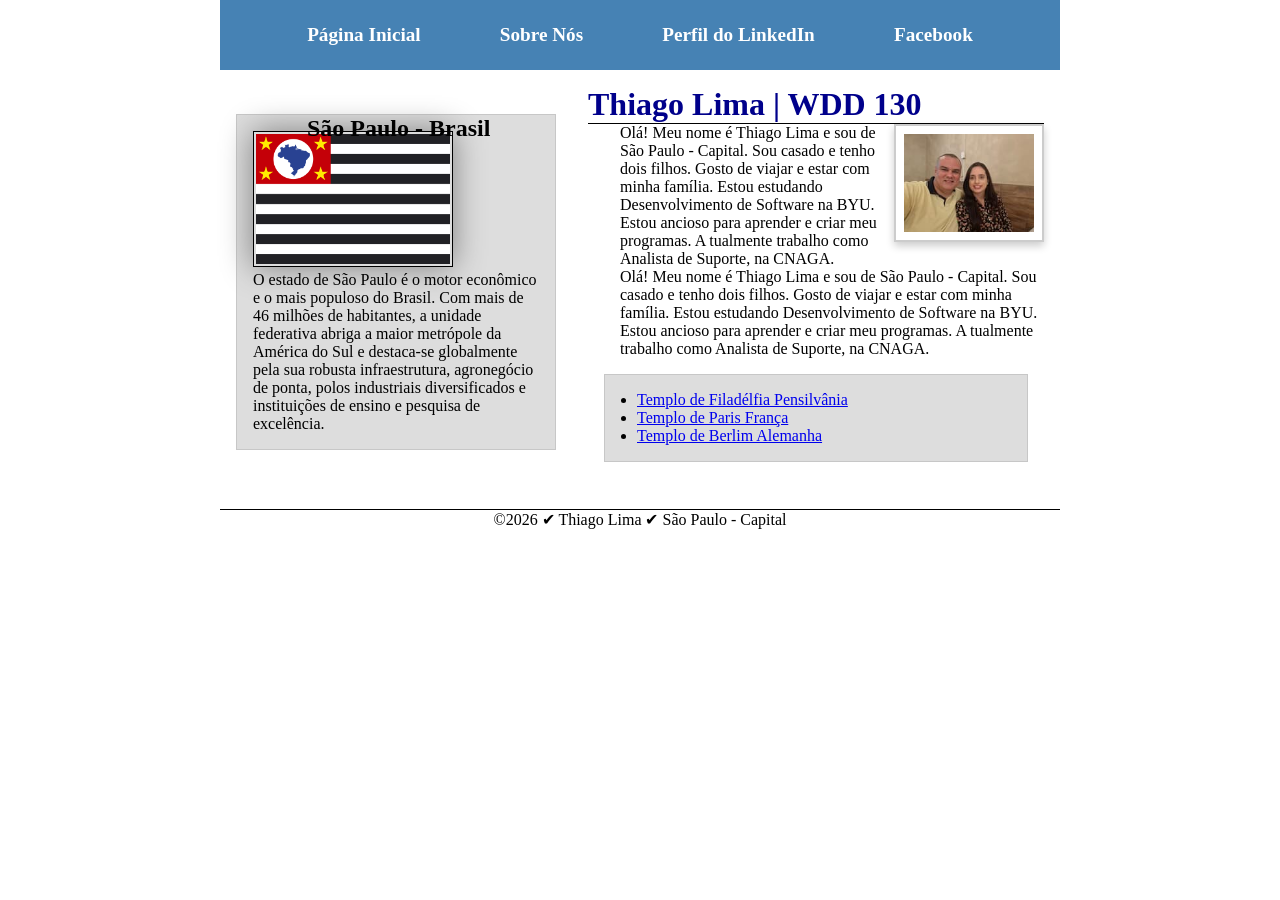
<file: index.html>
<!-- Este é um comentário em HTML -->
<!DOCTYPE html>
<html lang="pt-br">

<head>
    <meta charset="UTF-8">
    <meta name="viewport" content="width=device-width, initial-scale=1.0">
    <meta name="description" content="Conheça os projetos de Thiago Lima em Desenvolvimento de Software, incluindo aplicações web, Python e design responsivo.">
    <meta name="author" content="Thiago de Oliveira Lima">
    <title>Thiago de Oliveira Lima | S03 Atividades de Aprendizagem: Variáveis do CSS</title>
    <link rel="stylesheet" href="estilos/estilos.css">
</head>
<body>    
        <header>
           <nav>
            <a href="index.html">Página Inicial</a>
            <a href="sobre.html">Sobre Nós</a>
            <a href="https://www.linkedin.com/in/thiagooliveiralima/">Perfil do LinkedIn</a>
            <a href="https://facebook.com">Facebook</a>
           </nav>
        </header>
    <div class="grid">
        <main>
            <h1>Thiago Lima | WDD 130 </h1>                        
            <img src="imagens/perfil.jpg" alt="Olá, meu nome é Thiago Lima." width="200">             
            
            <!-- <img src="imagens/perfil.jpg" alt="Olá, meu nome é Thiago Lima." width="200"> -->
            <p class="indentacao">Olá! Meu nome é Thiago Lima e sou de São Paulo - Capital. 
            Sou casado e tenho dois filhos. 
            Gosto de viajar e estar com minha família. 
            Estou estudando Desenvolvimento de Software na BYU.
            Estou ancioso para aprender e criar meu programas. A
            tualmente trabalho como Analista de Suporte, na CNAGA.</p>
            <p class="indentacao">Olá! Meu nome é Thiago Lima e sou de São Paulo - Capital. 
            Sou casado e tenho dois filhos. 
            Gosto de viajar e estar com minha família. 
            Estou estudando Desenvolvimento de Software na BYU.
            Estou ancioso para aprender e criar meu programas. A
            tualmente trabalho como Analista de Suporte, na CNAGA.</p>

            <ul class="caixa indentacao">
                <li><a href="https://www.churchofjesuschrist.org/temples/details/philadelphia-pennsylvania-temple" target="_blank">Templo de Filadélfia Pensilvânia</a></li>
                <li><a href="https://www.churchofjesuschrist.org/temples/details/paris-france-temple" target="_blank">Templo de Paris França</a></li>
                <li><a href="https://www.churchofjesuschrist.org/temples/details/lima-peru-los-olivos-temple" target="_blank">Templo de Berlim Alemanha</a></li>
            </ul>         
         </main>
        <aside class="caixa">
            <h2>São Paulo - Brasil</h2>
            <img src="imagens/bandeira-sp.jpg" alt="Estado de São Paulo" width="200">
            <p>O estado de São Paulo é o motor econômico e o mais populoso do Brasil. Com mais de 46 milhões de habitantes, a unidade federativa abriga a maior metrópole da América do Sul e destaca-se globalmente pela sua robusta infraestrutura, agronegócio de ponta, polos industriais diversificados e instituições de ensino e pesquisa de excelência.</p>
        </aside>
    </div>
    <footer>
        <p>©2026 ✔ Thiago Lima ✔ São Paulo - Capital</p>
    </footer>
</body>
</html>
</file>
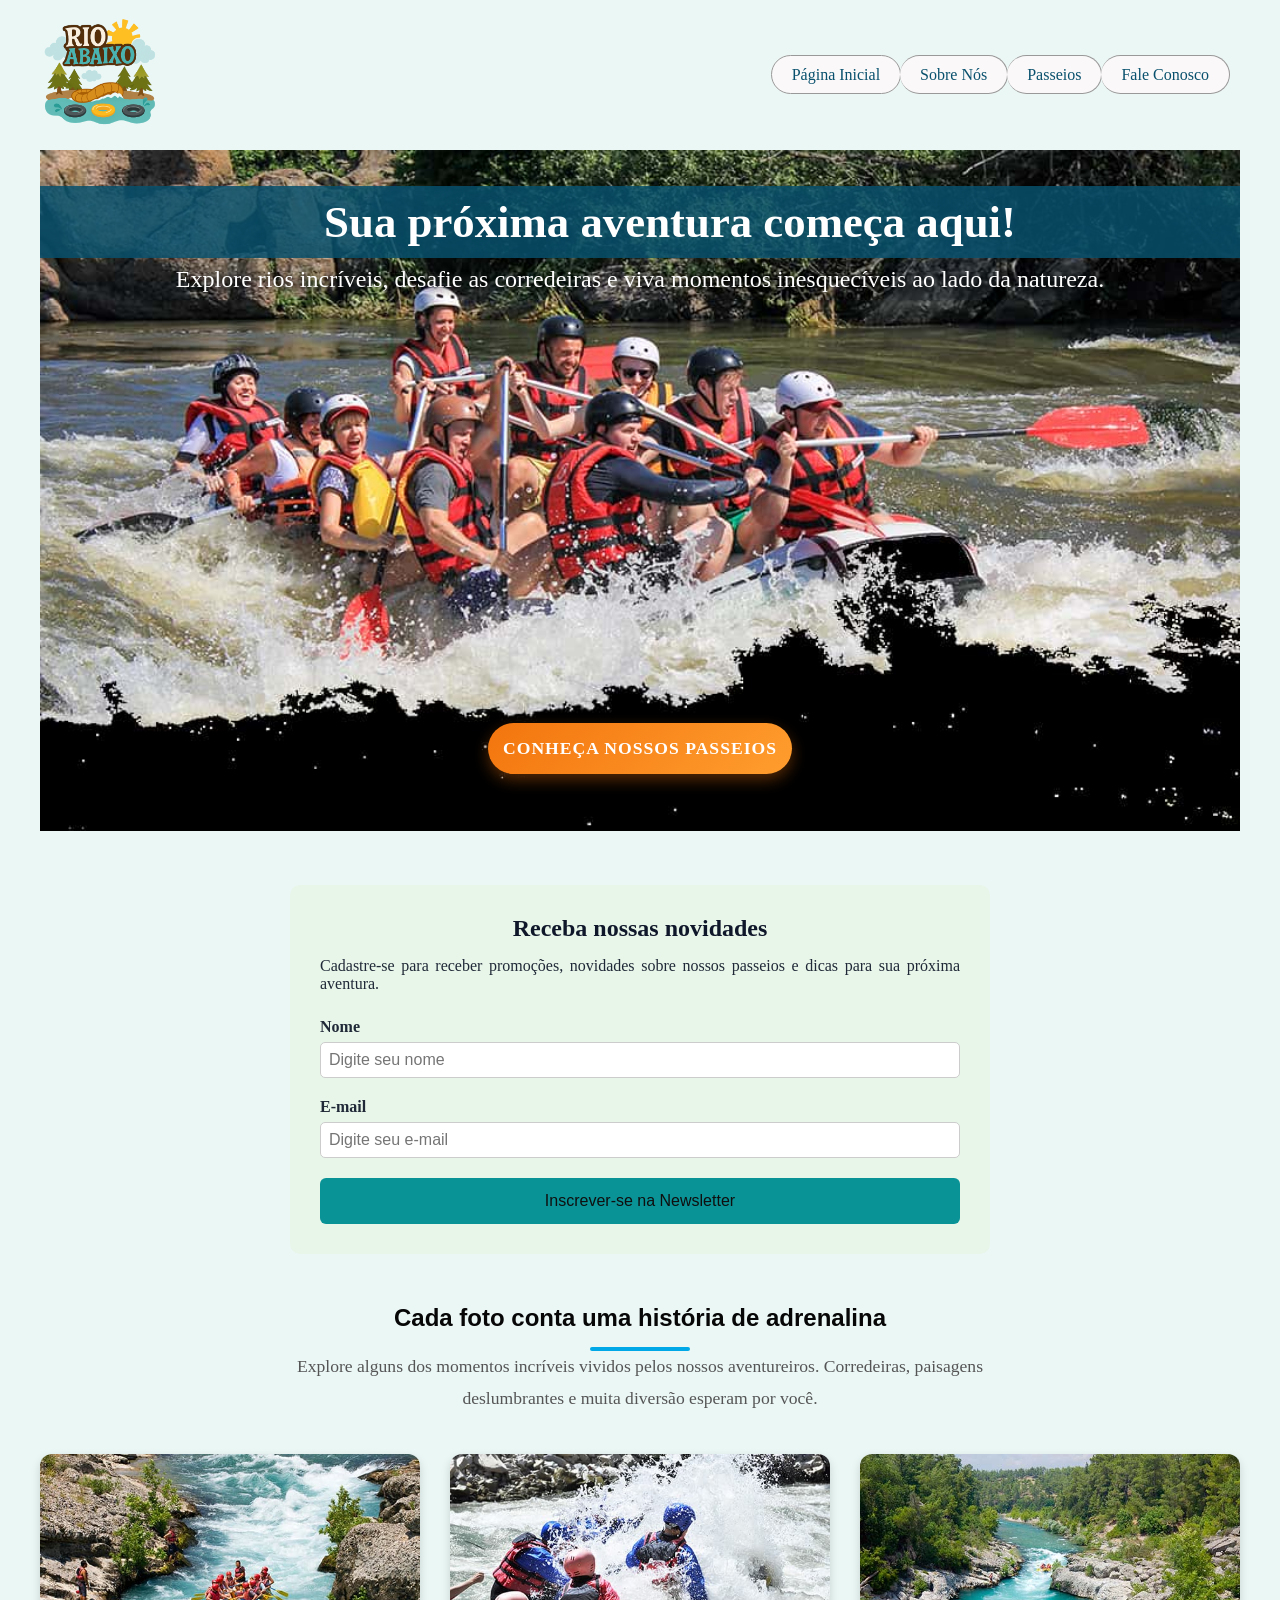
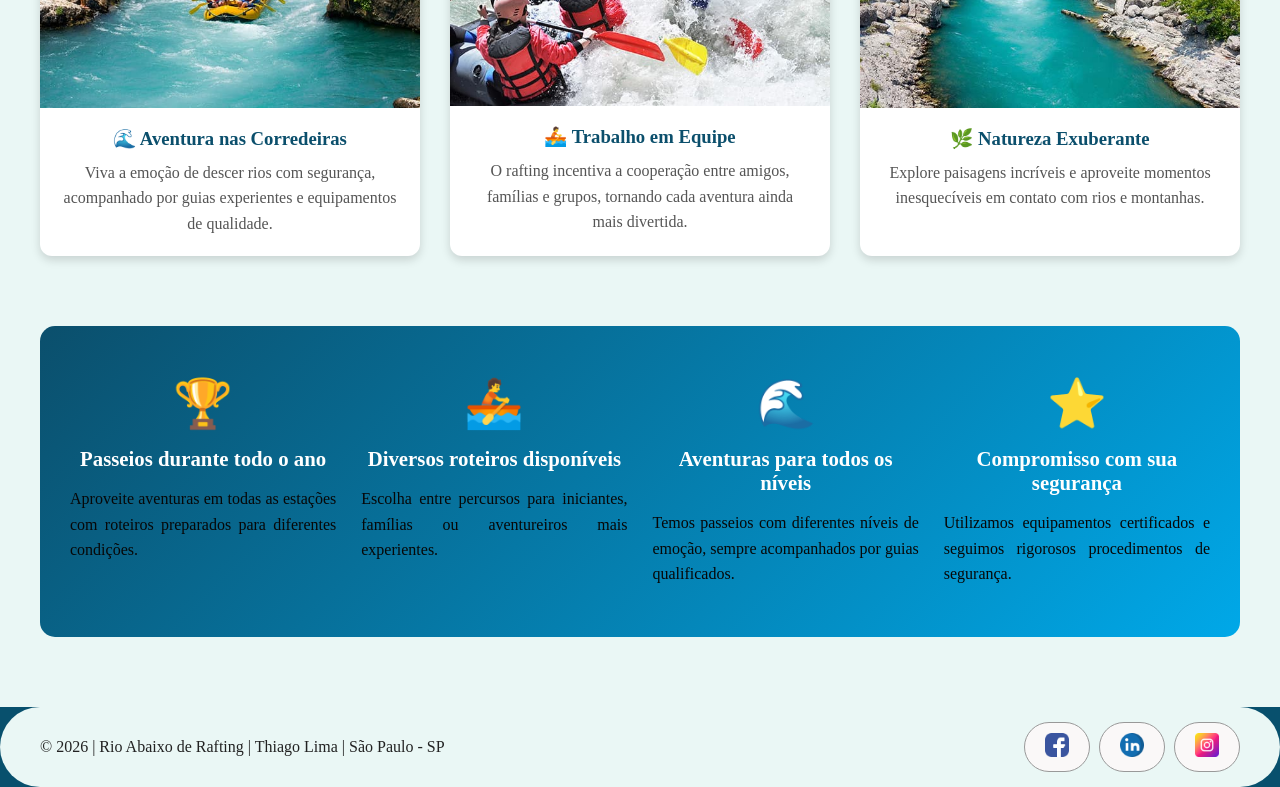
<file: wwr/index.html>
<!-- Este é um comentário em HTML -->
<!DOCTYPE html>
<html lang="pt-br">

<head>
    <meta charset="UTF-8">
    <meta name="viewport" content="width=device-width, initial-scale=1.0">
    <meta name="description"
        content="Rio Abaixo de Rafting é especializada em aventuras em corredeiras, proporcionando experiências seguras, emocionantes e inesquecíveis na natureza.">
    <meta name="author" content="Thiago de Oliveira Lima">
    <title>Rio Abaixo de Rafting | Aventuras em Corredeiras</title>
    <link rel="stylesheet" href="estilos/rafting.css">
</head>

<body>
    <!-- CABEÇALHO: -->
    <div class="hero">
        <header>
            <img src="imagens/rio_abaixo.png" alt="Rio Abaixo."> 
            <nav>
                <ul>
                    <li><a href="index.html">Página Inicial</a></li>
                    <li><a href="sobre.html">Sobre Nós</a></li>
                    <li><a href="passeio.html">Passeios</a></li>
                    <li class="faleconosco"><a href="contato.html">Fale Conosco</a></li>
                </ul>
            </nav>
        </header>
    </div>
    <!-- CONTEÚDO PRINCIPAL DA PÁGINA -->
    <main>
        <div class="hero">
            <!-- Imagem Principal-->
            <img class="img-fundo" src="imagens/index-principal.jpg"
                alt="Grupo praticando rafting em um rio com corredeiras">

            <!-- Faixa Transparente do Título no Topo-->

            <div class="hero-texto">
                <h1>Sua próxima aventura começa aqui!</h1>
                <p>Explore rios incríveis, desafie as corredeiras e viva momentos inesquecíveis ao lado da natureza.</p>

                <a class="botao-passeio" href="passeio.html">
                    Conheça nossos passeios
                </a>
            </div>


        </div>
        <section class="newsletter">

            <h2>Receba nossas novidades</h2>

            <p>
                Cadastre-se para receber promoções, novidades sobre nossos passeios e dicas para sua próxima aventura.
            </p>

            <form action="#" method="post">

                <div class="campo-news">

                    <label for="nome-news">Nome</label>

                    <input type="text" id="nome-news" name="nome" placeholder="Digite seu nome" required>

                </div>

                <div class="campo-news">

                    <label for="email-news">E-mail</label>

                    <input type="email" id="email-news" name="email" placeholder="Digite seu e-mail" required>

                </div>

                <button type="submit">
                    Inscrever-se na Newsletter
                </button>

            </form>

        </section>


        <div class="aventuras">
            <h2>Cada foto conta uma história de adrenalina</h2>
            <p>
                Explore alguns dos momentos incríveis vividos pelos nossos aventureiros.
                Corredeiras, paisagens deslumbrantes e muita diversão esperam por você.
            </p>
        </div>

        <div class="galeria-index">

            <figure>
                <img src="imagens/aventura1.jpg" alt="Grupo descendo corredeiras durante um passeio de rafting">

                <figcaption>
                    <h3>🌊 Aventura nas Corredeiras</h3>
                    <p>
                        Viva a emoção de descer rios com segurança, acompanhado por guias experientes e equipamentos de
                        qualidade.
                    </p>
                </figcaption>
            </figure>

            <figure>
                <img src="imagens/aventura2.jpg" alt="Equipe remando durante um passeio de rafting">

                <figcaption>
                    <h3>🚣 Trabalho em Equipe</h3>
                    <p>
                        O rafting incentiva a cooperação entre amigos, famílias e grupos, tornando cada aventura ainda
                        mais divertida.
                    </p>
                </figcaption>
            </figure>

            <figure>
                <img src="imagens/aventura3.jpg" alt="Paisagem natural durante um passeio de rafting">

                <figcaption>
                    <h3>🌿 Natureza Exuberante</h3>
                    <p>
                        Explore paisagens incríveis e aproveite momentos inesquecíveis em contato com rios e montanhas.
                    </p>
                </figcaption>
            </figure>

        </div>


        <section class="estatisticas">

    <div class="estatistica">
        <div class="icone">🏆</div>
        <h3>Passeios durante todo o ano</h3>
        <p>
            Aproveite aventuras em todas as estações com roteiros preparados para diferentes condições.
        </p>
    </div>

    <div class="estatistica">
        <div class="icone">🚣</div>
        <h3>Diversos roteiros disponíveis</h3>
        <p>
            Escolha entre percursos para iniciantes, famílias ou aventureiros mais experientes.
        </p>
    </div>

    <div class="estatistica">
        <div class="icone">🌊</div>
        <h3>Aventuras para todos os níveis</h3>
        <p>
            Temos passeios com diferentes níveis de emoção, sempre acompanhados por guias qualificados.
        </p>
    </div>

    <div class="estatistica">
        <div class="icone">⭐</div>
        <h3>Compromisso com sua segurança</h3>
        <p>
            Utilizamos equipamentos certificados e seguimos rigorosos procedimentos de segurança.
        </p>
    </div>

</section>


    </main>
    <footer>
        <div class="redes-sociais">

            <p>© 2026 | Rio Abaixo de Rafting | Thiago Lima | São Paulo - SP</p>

            <nav class="icones-sociais">

                <a href="https://facebook.com" target="_blank" rel="noopener noreferrer">
                    <img src="imagens/facebook.png" alt="Facebook">
                </a>

                <a href="https://linkedin.com" target="_blank" rel="noopener noreferrer">
                    <img src="imagens/linkedin.png" alt="LinkedIn">
                </a>

                <a href="https://instagram.com" target="_blank" rel="noopener noreferrer">
                    <img src="imagens/instagram.png" alt="Instagram">
                </a>

            </nav>

        </div>
    </footer>
</body>

</html>
</file>
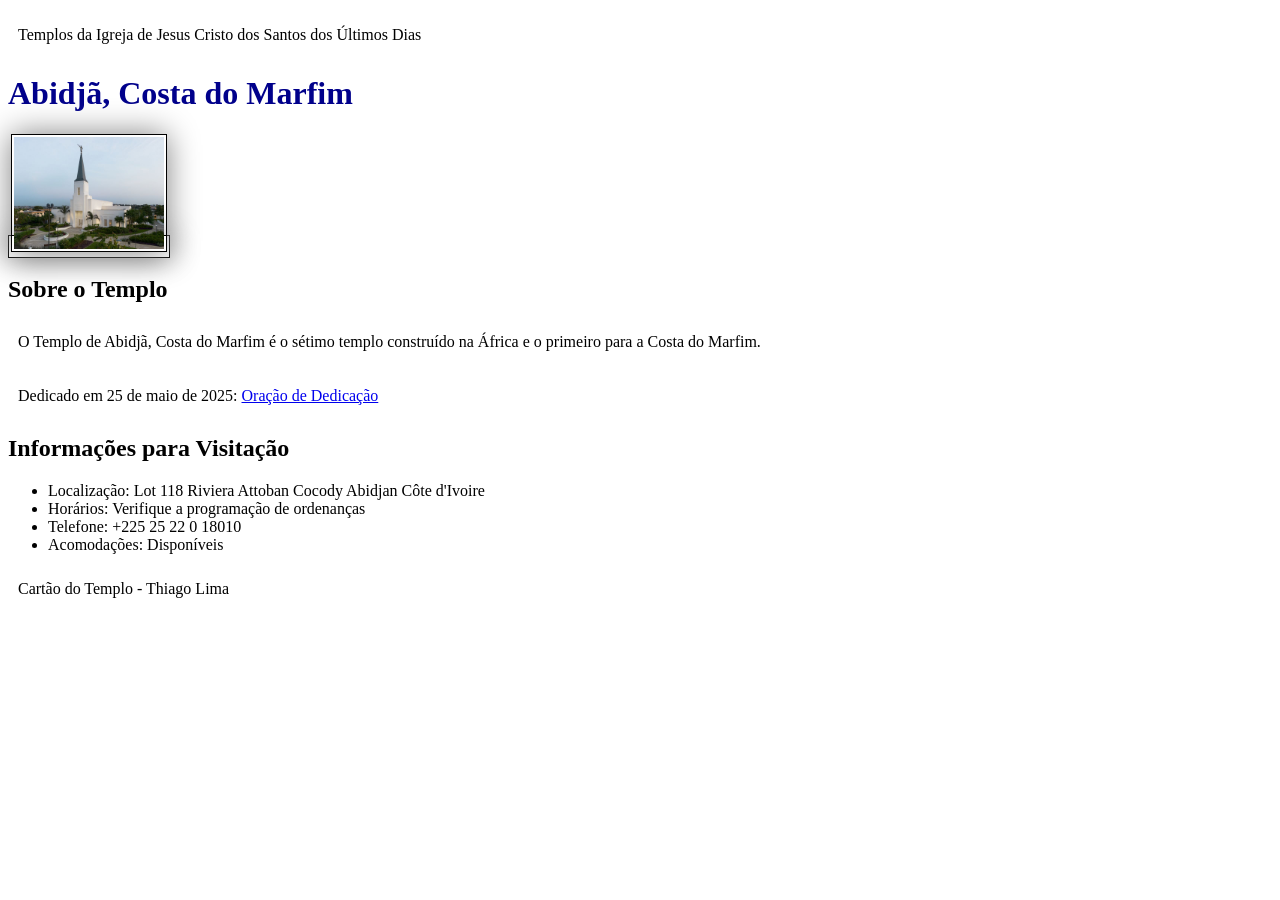
<file: Semana02/templo.html>
<!DOCTYPE html>
<html lang="pt-br">

<head>
    <meta charset="UTF-8">
    <meta name="viewport" content="width=device-width, initial-scale=1.0">
    <title>Cartão do Templo - Abidjã, Costa do Marfim</title>
    <link rel="stylesheet" href="estilos/templo.css">
</head>

<body>
    <header>
        <p>Templos da Igreja de Jesus Cristo dos Santos dos Últimos Dias</p>
    </header>
    <main>
        <h1>Abidjã, Costa do Marfim</h1>
        <picture>
            <img src="imagens/costa-do-marfim.jpg" alt="Templo de Abidjã, Costa do Marfim" width="200">
        </picture>
        <section>
            <h2>Sobre o Templo</h2>
            <p>O Templo de Abidjã, Costa do Marfim é o sétimo templo construído na África e o primeiro para a Costa do Marfim.</p>
            <p>Dedicado em 25 de maio de 2025: <a
                    href="https://www.churchofjesuschrist.org/temples/dedicatory-prayer/abidjan-ivory-coast-temple/2025-05-25?lang=eng"
                    target="_blank" rel="noopener noreferrer">Oração de Dedicação</a></p>
        </section>
        <section>
            <h2>Informações para Visitação</h2>
            <ul>
                <li>Localização: Lot 118 Riviera Attoban Cocody Abidjan Côte d'Ivoire</li>
                <li>Horários: Verifique a programação de ordenanças</li>
                <li>Telefone: +225 25 22 0 18010</li>
                <li>Acomodações: Disponíveis</li>
            </ul>
        </section>
    </main>
    <footer>
        <p>Cartão do Templo - Thiago Lima</p>
    </footer>
</body>

</html>
</file>
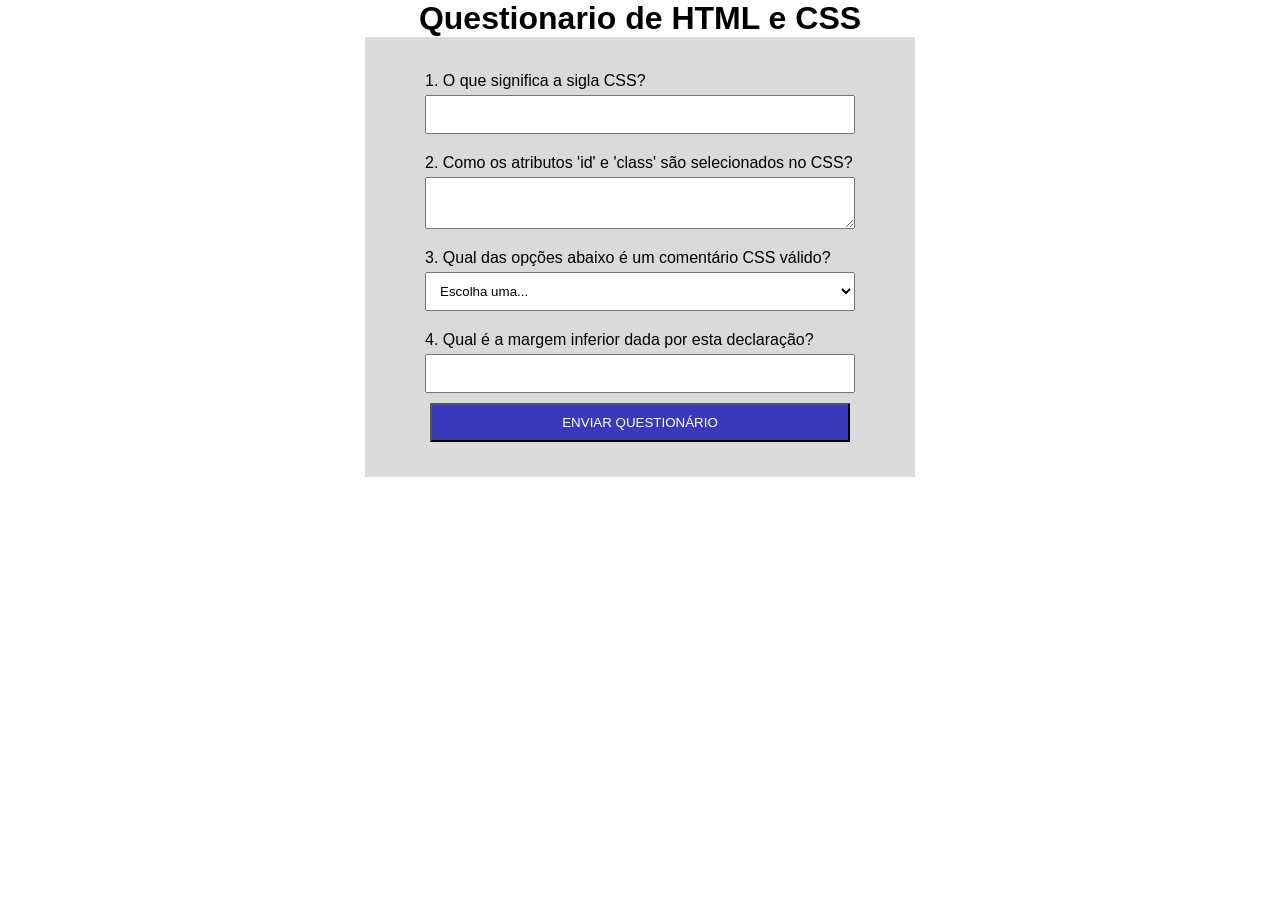
<file: semana05/formulario-questionario.html>
<!DOCTYPE html>
<html lang="pt-br">

<head>
    <meta charset="UTF-8">
    <meta name="viewport" content="width=device-width, initial-scale=1.0">
    <title>Questionario de HTML e CSS</title>
    <link rel="stylesheet" href="estilos/questionario.css">
</head>

<body>
    <header>
        <h1>Questionario de HTML e CSS</h1>
    </header>
    <main>
        <form action="">
            <label for="q1">1. O que significa a sigla CSS?</label>
            <input type="" name="q1" id="q1"> 
            
            <label for="q2">2. Como os atributos 'id' e 'class' são selecionados no CSS?</label>
            <textarea name="q2" id="q2"></textarea>

            <label for="q3">3. Qual das opções abaixo é um comentário CSS válido?</label>
            <select name="q3" id="q3">
                <option value="" selected disabled>Escolha uma...</option>
                <option value="option01">Opção 01</option>
                <option value="option02">Opção 02</option>
                <option value="option03">Opção 03</option>
            </select>

            <label for="q4">4. Qual é a margem inferior dada por esta declaração?</label>
            <input type="number" name="q4" id="q4">

            <button type="submit">ENVIAR QUESTIONÁRIO</button>
    
        </form>   
    </main>

</body>

</html>
</file>
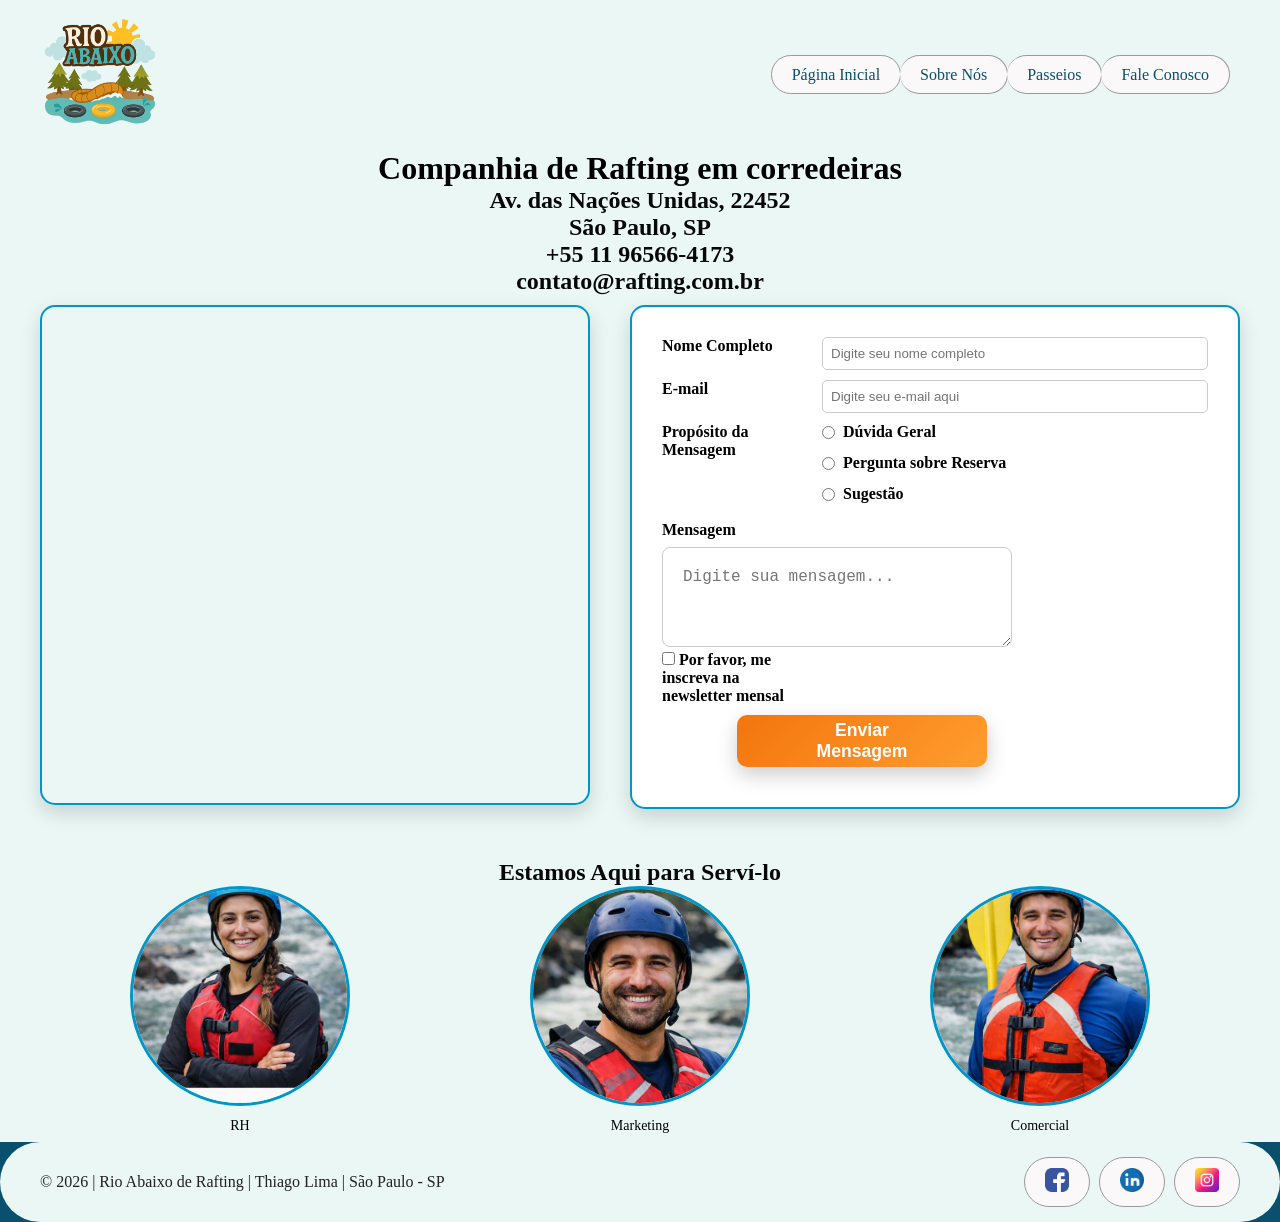
<file: wwr/contato.html>
<!-- Este é um comentário em HTML -->
<!DOCTYPE html>
<html lang="pt-br">

<head>
    <meta charset="UTF-8">
    <meta name="viewport" content="width=device-width, initial-scale=1.0">
    <meta name="description"
        content="Entre em contato com a Rio Abaixo de Rafting para tirar dúvidas, obter informações sobre nossos passeios e fazer sua reserva.">
    <meta name="author" content="Thiago de Oliveira Lima">
    <title>Fale Conosco | Rio Abaixo de Rafting</title>
    <link rel="stylesheet" href="estilos/rafting.css">
</head>
<!-- Cabeçalho -->
<body>
    <div class="hero">
        <header>
            <img src="imagens/rio_abaixo.png" alt="Rio Abaixo."> <!-- width="200" -->
            <nav>
                <ul>
                    <li><a href="index.html">Página Inicial</a></li>
                    <li><a href="sobre.html">Sobre Nós</a></li>
                    <li><a href="passeio.html">Passeios</a></li>
                    <li><a href="contato.html">Fale Conosco</a></li>
                </ul>
            </nav>
        </header>
    </div>
    <main>
        <div class="contato">
            <h1 class="h1">Companhia de Rafting em corredeiras</h1>
            <h2 class="h2">Av. das Nações Unidas, 22452</h2>
            <h2 class="h2">São Paulo, SP</h2>
            <h2 class="h2">+55 11 96566-4173</h2>
            <h2 class="h2">contato@rafting.com.br</h2>
        </div>
        <div class="formulario">

            <iframe class="map"
                src="https://www.google.com/maps/embed?pb=!1m14!1m12!1m3!1d14616.040998277025!2d-46.699514150000006!3d-23.675591450000002!2m3!1f0!2f0!3f0!3m2!1i1024!2i768!4f13.1!5e0!3m2!1spt-BR!2sbr!4v1785175913494!5m2!1spt-BR!2sbr"
                width="600" height="450" allowfullscreen="" loading="lazy"
                referrerpolicy="strict-origin-when-cross-origin">
            </iframe>
            <form>
                <!-- Todo o seu formulário -->
                 <div class="campo">

            <label for="nome">Nome Completo</label>
            <input type="text" id="nome" name="nome" placeholder="Digite seu nome completo" maxlength="100" required>

            <label for="email">E-mail</label>
            <input type="email" id="email" name="email" placeholder="Digite seu e-mail aqui" required>


            <label>Propósito da Mensagem</label>

            <div class="radio">
                <label>
                    <input type="radio" id="duvida" name="assunto" value="duvida">
                    Dúvida Geral
                </label>

                <label>
                    <input type="radio" id="reserva" name="assunto" value="reserva">
                    Pergunta sobre Reserva
                </label>

                <label>
                    <input type="radio" id="sugestao" name="assunto" value="sugestao">
                    Sugestão
                </label>
            </div>

            <div class="mensagem">
                <label for="q4">Mensagem</label>
                <textarea name="q4" id="q4" placeholder="Digite sua mensagem..." required></textarea>
                <label>
                    <input type="checkbox" id="newsletter" name="newsletter">
                    Por favor, me inscreva na newsletter mensal
                </label>
                <div class="botao-faleconosco">

                    <button type="submit">Enviar Mensagem</button>

                </div>

            </div>
        </div>

            </form>

        </div>
        


        <h2>Estamos Aqui para Serví-lo</h2>

        <div class="contato-galeria">

            <figure>
                <img src="imagens/foto-perfil.jpg" alt="RH!">
                <figcaption>RH</figcaption>
            </figure>
            <figure>
                <img src="imagens/foto-perfil2.jpg" alt="Marketing">
                <figcaption>Marketing</figcaption>
            </figure>
            <figure>
                <img src="imagens/foto-perfil1.jpg"
                    alt="Explore a natureza, sinta a adrenalina e crie memórias únicas.">
                <figcaption>Comercial</figcaption>
            </figure>
        </div>
    </main>
    <footer>
        <div class="redes-sociais">

            <p>© 2026 | Rio Abaixo de Rafting | Thiago Lima | São Paulo - SP</p>

            <nav class="icones-sociais">

                <a href="https://facebook.com" target="_blank" rel="noopener noreferrer">
                    <img src="imagens/facebook.png" alt="Facebook">
                </a>

                <a href="https://linkedin.com" target="_blank" rel="noopener noreferrer">
                    <img src="imagens/linkedin.png" alt="LinkedIn">
                </a>

                <a href="https://instagram.com" target="_blank" rel="noopener noreferrer">
                    <img src="imagens/instagram.png" alt="Instagram">
                </a>

            </nav>

        </div>
    </footer>
</body>

</html>
</file>
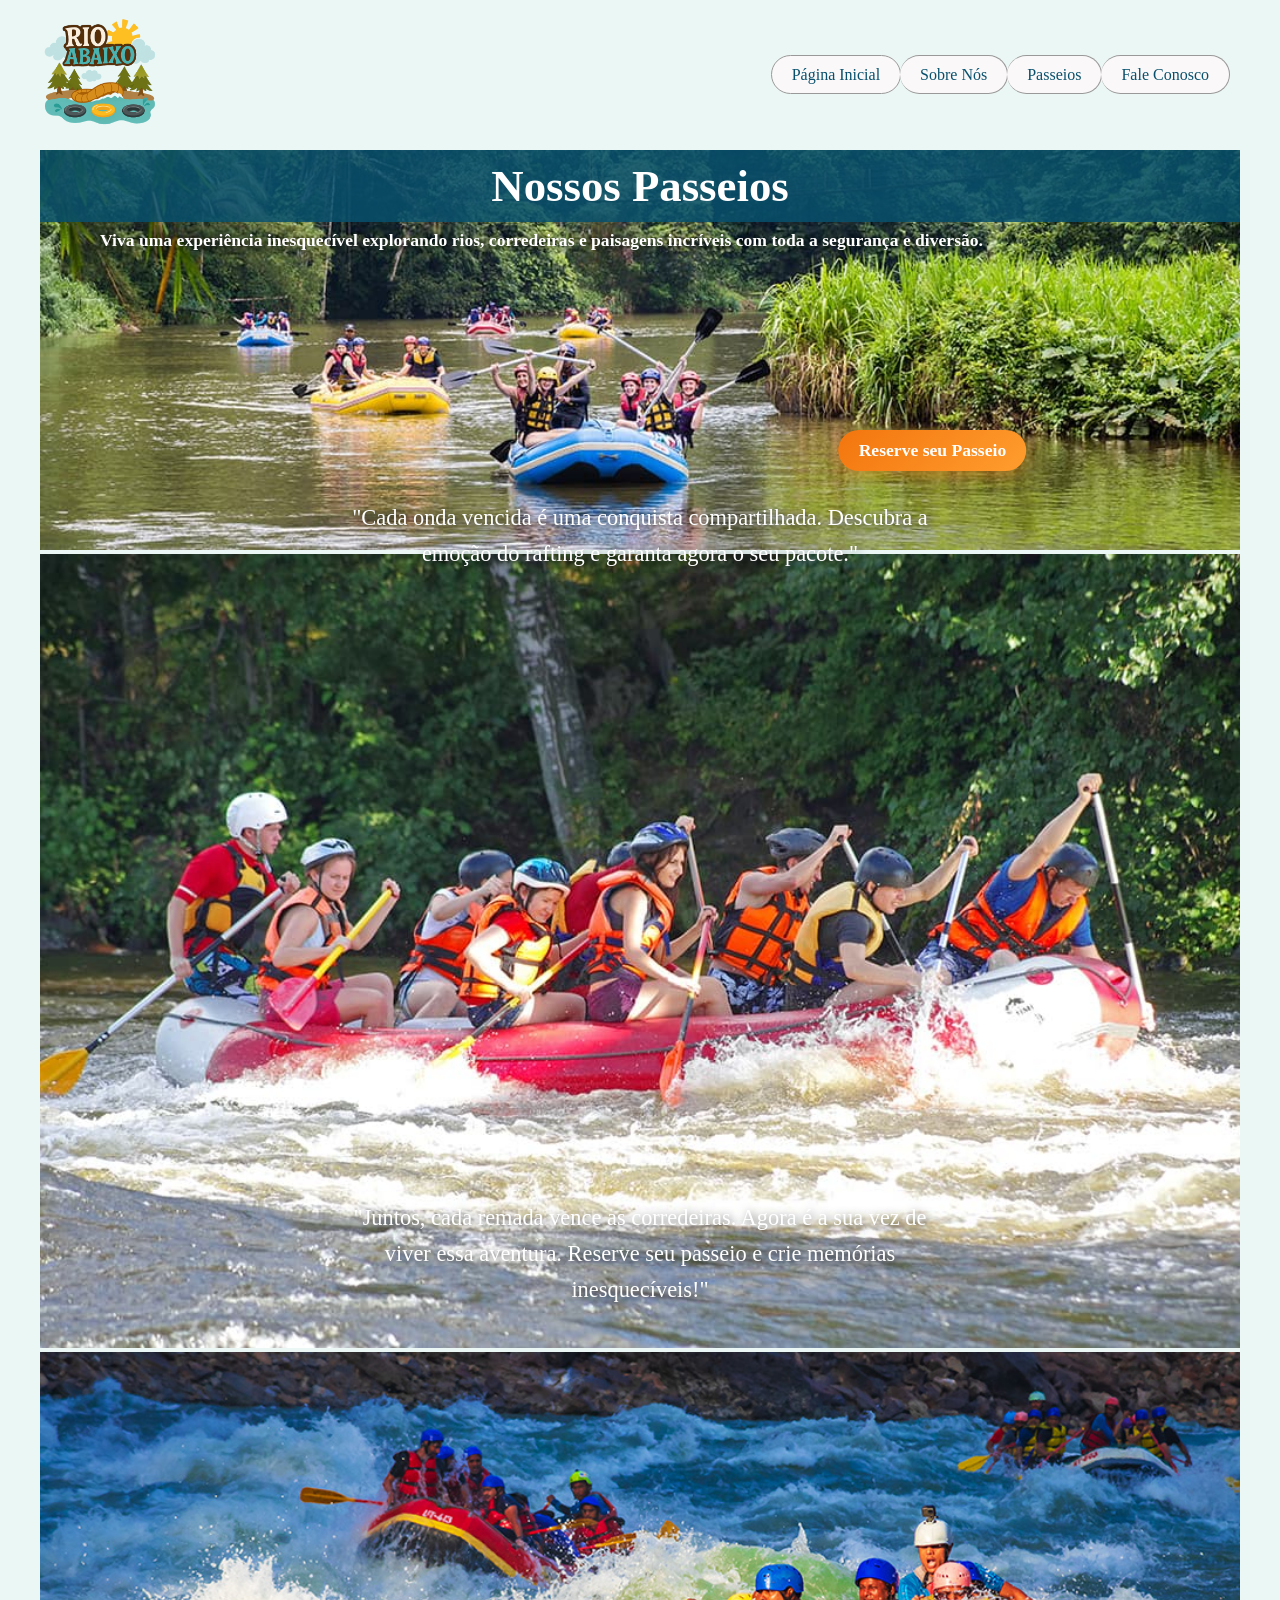
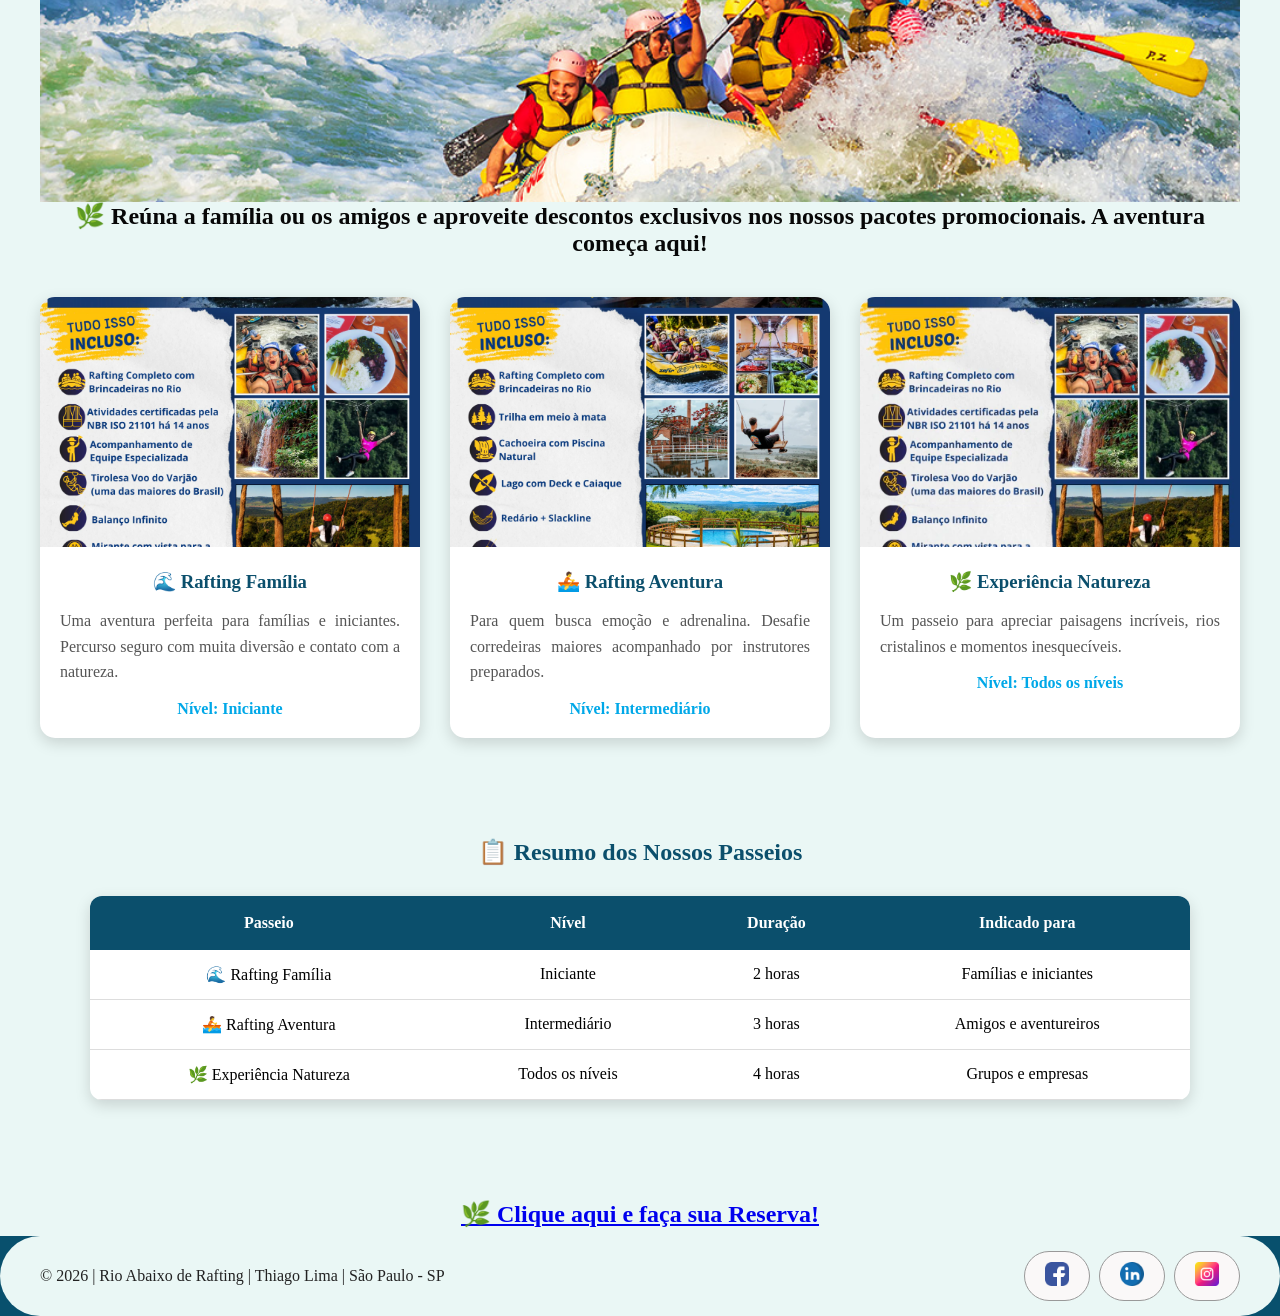
<file: wwr/passeio.html>
<!-- Este é um comentário em HTML -->
<!DOCTYPE html>
<html lang="pt-br">

<head>
    <meta charset="UTF-8">
    <meta name="viewport" content="width=device-width, initial-scale=1.0">
    <meta name="description"
        content="Rio Abaixo de Rafting é especializada em aventuras em corredeiras, proporcionando experiências seguras, emocionantes e inesquecíveis na natureza.">
    <meta name="author" content="Thiago de Oliveira Lima">
    <title>Passeio | Rio Abaixo de Rafting</title>
    <link rel="stylesheet" href="estilos/rafting.css">
</head>

<body>
    <div class="hero">
        <header>
            <img src="imagens/rio_abaixo.png" alt="Rio Abaixo."> <!-- width="200" -->
            <nav>
                <ul>
                    <li><a href="index.html">Página Inicial</a></li>
                    <li><a href="sobre.html">Sobre Nós</a></li>
                    <li><a href="passeio.html">Passeios</a></li>
                    <li><a href="contato.html">Fale Conosco</a></li>
                </ul>
            </nav>
        </header>
    </div>
    <main>
        <div class="hero">
            <!-- Imagem Principal Cabeçalho -->
            <img class="img-fundo" src="imagens/passeio-principal.jpg"
                alt="Grupo praticando rafting em um rio com corredeiras">

            <!-- Faixa Transparente do Título no Topo-->
            <div class="faixanossopasseio">
                <h1>Nossos Passeios</h1>
                <p>
                    Viva uma experiência inesquecível explorando rios, corredeiras e
                    paisagens incríveis com toda a segurança e diversão.
                </p>
                <a class="botao-contato" href="contato.html">
                    Reserve seu Passeio
                </a>
            </div>
            <div class="imagem-cima">
                <p>
                    "Cada onda vencida é uma conquista compartilhada.
                    Descubra a emoção do rafting e garanta agora o seu pacote."
                </p>

                <img class="img-fundo" src="imagens/passeio-principal2.jpg"
                    alt="Grupo praticando rafting em um rio com corredeiras">

            </div>
            <div class="imagem-principal2">
                <img class="img-fundo" src="imagens/passeio-principal4.jpg" alt="Grupo praticando">
                <p>
                    "Juntos, cada remada vence as corredeiras. Agora é a sua vez de viver essa aventura.
                    Reserve seu passeio e crie memórias inesquecíveis!"
                </p>

            </div>
        </div>

        <section class="Aventura">
            <h2>🌿 Reúna a família ou os amigos e aproveite descontos exclusivos nos nossos pacotes promocionais.
                A aventura começa aqui!</h2>

            <div class="galeria-passeio">

                <figure>
                    <img src="imagens/pacote.jpg" alt="Grupo realizando rafting em águas tranquilas">

                    <figcaption>
                        <h3>🌊 Rafting Família</h3>

                        <p>
                            Uma aventura perfeita para famílias e iniciantes.
                            Percurso seguro com muita diversão e contato com a natureza.
                        </p>

                        <strong>Nível: Iniciante</strong>
                    </figcaption>
                </figure>


                <figure>
                    <img src="imagens/pacote1.jpg" alt="Aventureiros enfrentando corredeiras">

                    <figcaption>
                        <h3>🚣 Rafting Aventura</h3>

                        <p>
                            Para quem busca emoção e adrenalina.
                            Desafie corredeiras maiores acompanhado por instrutores preparados.
                        </p>

                        <strong>Nível: Intermediário</strong>
                    </figcaption>
                </figure>


                <figure>
                    <img src="imagens/pacote2.jpg" alt="Equipe praticando rafting em grupo">

                    <figcaption>
                        <h3>🌿 Experiência Natureza</h3>

                        <p>
                            Um passeio para apreciar paisagens incríveis,
                            rios cristalinos e momentos inesquecíveis.
                        </p>

                        <strong>Nível: Todos os níveis</strong>
                    </figcaption>
                </figure>

            </div>
            <!-- TABELA RESUMO DOS PASSEIOS -->
            <section class="tabela-passeios">

                <h2>📋 Resumo dos Nossos Passeios</h2>

                <table>

                    <thead>
                        <tr>
                            <th>Passeio</th>
                            <th>Nível</th>
                            <th>Duração</th>
                            <th>Indicado para</th>
                        </tr>
                    </thead>

                    <tbody>

                        <tr>
                            <td>🌊 Rafting Família</td>
                            <td>Iniciante</td>
                            <td>2 horas</td>
                            <td>Famílias e iniciantes</td>
                        </tr>

                        <tr>
                            <td>🚣 Rafting Aventura</td>
                            <td>Intermediário</td>
                            <td>3 horas</td>
                            <td>Amigos e aventureiros</td>
                        </tr>

                        <tr>
                            <td>🌿 Experiência Natureza</td>
                            <td>Todos os níveis</td>
                            <td>4 horas</td>
                            <td>Grupos e empresas</td>
                        </tr>

                    </tbody>

                </table>

            </section>


            <h2>
                <a href="contato.html">🌿 Clique aqui e faça sua Reserva!</a>

            </h2>
        </section>
    </main>
    <footer>
        <div class="redes-sociais">

            <p>© 2026 | Rio Abaixo de Rafting | Thiago Lima | São Paulo - SP</p>

            <nav class="icones-sociais">

                <a href="https://facebook.com" target="_blank" rel="noopener noreferrer">
                    <img src="imagens/facebook.png" alt="Facebook">
                </a>

                <a href="https://linkedin.com" target="_blank" rel="noopener noreferrer">
                    <img src="imagens/linkedin.png" alt="LinkedIn">
                </a>

                <a href="https://instagram.com" target="_blank" rel="noopener noreferrer">
                    <img src="imagens/instagram.png" alt="Instagram">
                </a>

            </nav>

        </div>
    </footer>
</body>

</html>
</file>
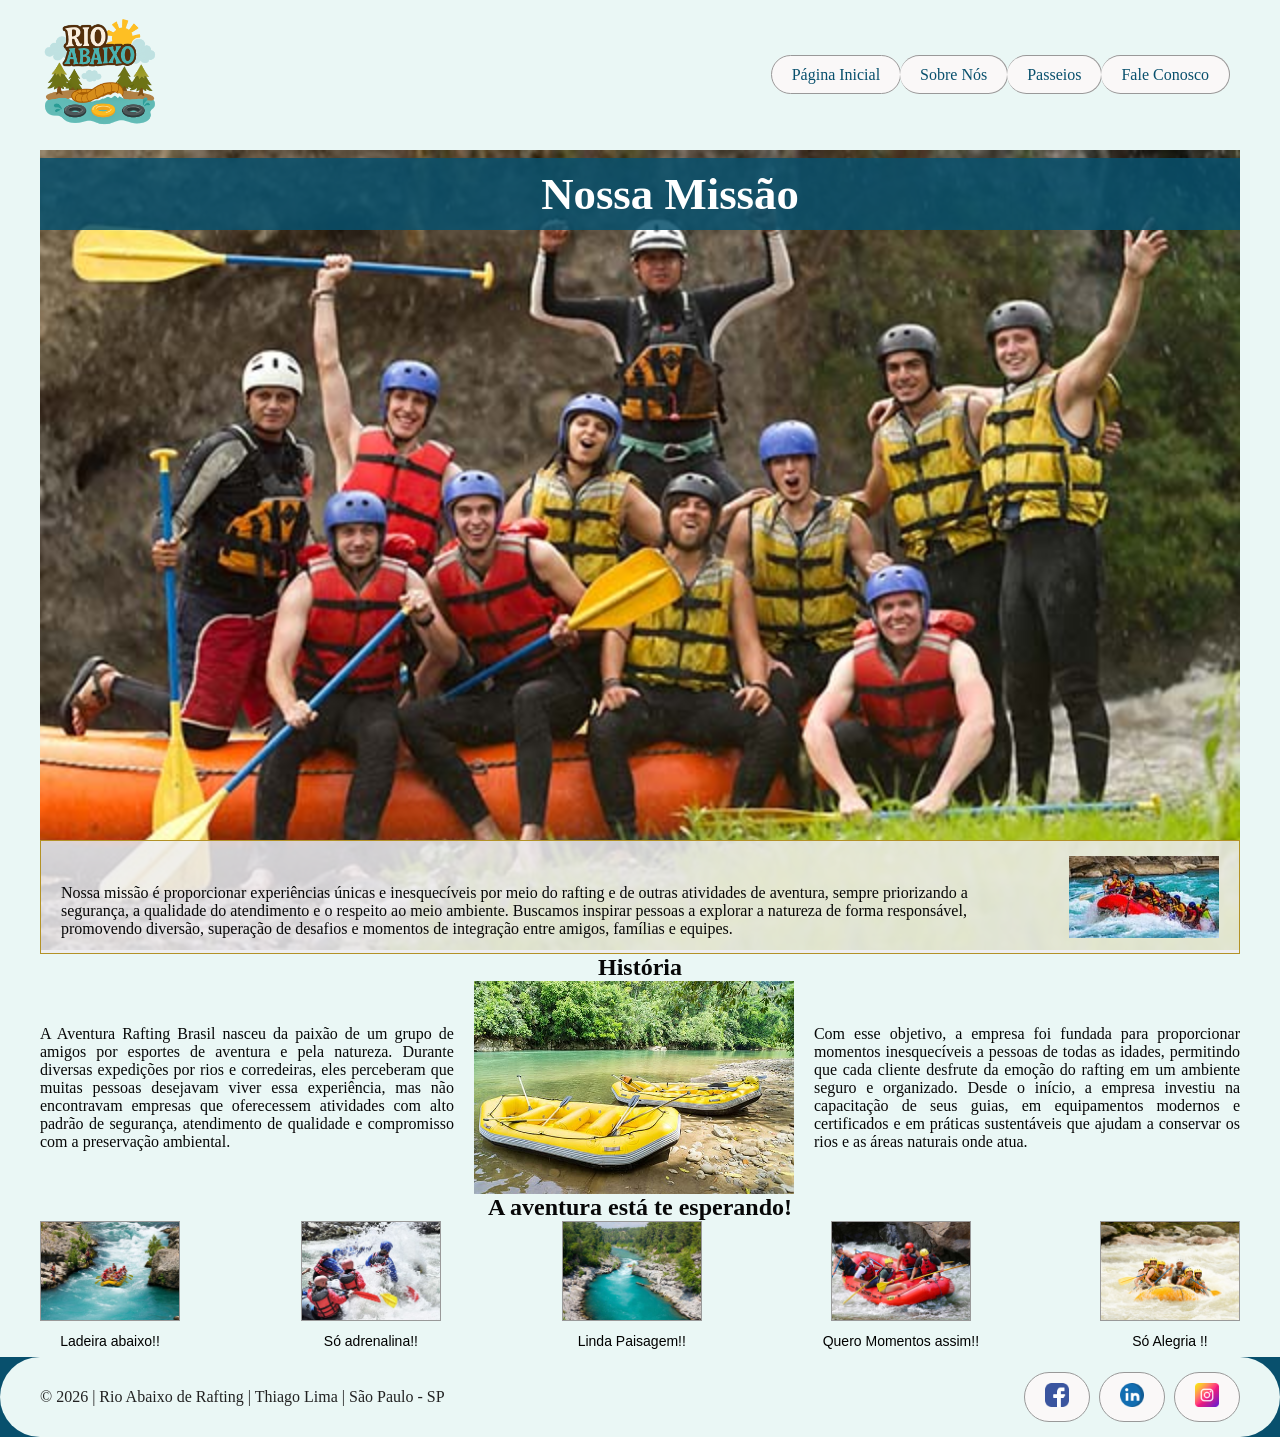
<file: wwr/sobre.html>
<!-- Este é um comentário em HTML -->
<!DOCTYPE html>
<html lang="pt-br">

<head>
    <meta charset="UTF-8">
    <meta name="viewport" content="width=device-width, initial-scale=1.0">
    <meta name="description"
        content="Rio Abaixo de Rafting é especializada em aventuras em corredeiras, proporcionando experiências seguras, emocionantes e inesquecíveis na natureza.">
    <meta name="author" content="Thiago de Oliveira Lima">
    <title>Sobre Nós | Rio Abaixo de Rafting</title>
    <link rel="stylesheet" href="estilos/rafting.css">
</head>

<body>
    <!-- CABEÇALHO -->
    <div class="hero">
        <header>
            <img src="imagens/rio_abaixo.png" alt="Rio Abaixo."> <!-- width="200" -->
            <nav>
                <ul>
                    <li><a href="index.html">Página Inicial</a></li>
                    <li><a href="sobre.html">Sobre Nós</a></li>
                    <li><a href="passeio.html">Passeios</a></li>
                    <li><a href="contato.html">Fale Conosco</a></li>
                </ul>
            </nav>
        </header>
    </div>
    <main>
        <!-- CONTEÚDO PRINCIPAL DA PÁGINA -->
        <div class="hero">
            <!-- Imagem Principal-->
            <img class="img-fundo" src="imagens/funcionario.jpg"
                alt="Grupo praticando rafting em um rio com corredeiras">

            <!-- Faixa Transparente do Título no Topo-->
            <div class="nossamissao">
                <h1>Nossa Missão</h1>
            </div>
            <!-- Faixa Dourada de Missão no rodapé da imagem -->
            <article class="article">
                <p>Nossa missão é proporcionar experiências únicas e inesquecíveis por meio do rafting e de outras
                    atividades de aventura, sempre priorizando a segurança, a qualidade do atendimento e o respeito ao
                    meio ambiente. Buscamos inspirar pessoas a explorar a natureza de forma responsável, promovendo
                    diversão, superação de desafios e momentos de integração entre amigos, famílias e equipes.</p>

                <!-- Imagem miniatura depois a direita -->
                <img class="img-miniatura" src="imagens/funcionario-feliz1.jpg"
                    alt="Funcionário sorrindo durante uma atividade de rafting">
            </article>
        </div>
        <section>
            <h2>História</h2>
            <div class="imagem-historia">
                <!-- Primeiro Texto-->
                <p class="texto-coluna"> A Aventura Rafting Brasil nasceu da paixão de um grupo de amigos por esportes
                    de aventura e pela
                    natureza. Durante diversas expedições por rios e corredeiras, eles perceberam que muitas pessoas
                    desejavam viver essa experiência, mas não encontravam empresas que oferecessem atividades com alto
                    padrão de segurança, atendimento de qualidade e compromisso com a preservação ambiental.
                </p>

                <img class="imagem-central" src="imagens/historia.jpg"
                    alt="Funcionário sorrindo durante uma atividade de rafting">

                <!-- Segundo Texto-->
                <p class="texto-coluna"> Com esse objetivo, a empresa foi fundada para proporcionar momentos
                    inesquecíveis a pessoas de todas
                    as
                    idades, permitindo que cada cliente desfrute da emoção do rafting em um ambiente seguro e
                    organizado.
                    Desde o início, a empresa investiu na capacitação de seus guias, em equipamentos modernos e
                    certificados
                    e em práticas sustentáveis que ajudam a conservar os rios e as áreas naturais onde atua.
                </p>
            </div>
        </section>
        <section class="Aventura">
            <h2>A aventura está te esperando!</h2>

            <div class="galeria">
                <figure>
                    <img src="imagens/aventura1.jpg" alt="Desça as corredeiras e viva uma aventura inesquecível!">
                    <figcaption>Ladeira abaixo!!</figcaption>
                </figure>
                <figure>
                    <img src="imagens/aventura2.jpg" alt="Cada remoada é um novo desafio rumo à emoção.">
                    <figcaption>Só adrenalina!!</figcaption>
                </figure>
                <figure>
                    <img src="imagens/aventura3.jpg"
                        alt="Explore a natureza, sinta a adrenalina e crie memórias únicas.">
                    <figcaption>Linda Paisagem!!</figcaption>
                </figure>
                <figure>
                    <img src="imagens/aventura4.jpg" alt="A aventura começa quando você decide sair da rotina.">
                    <figcaption>Quero Momentos assim!!</figcaption>
                </figure>
                <figure>
                    <img src="imagens/aventura5.jpg" alt="Rios, amigos e muita emoção em cada percurso.">
                    <figcaption>Só Alegria !!</figcaption>
                </figure>
            </div>
        </section>
    </main>
    <footer>
        <div class="redes-sociais">

            <p>© 2026 | Rio Abaixo de Rafting | Thiago Lima | São Paulo - SP</p>

            <nav class="icones-sociais">

                <a href="https://facebook.com" target="_blank" rel="noopener noreferrer">
                    <img src="imagens/facebook.png" alt="Facebook">
                </a>

                <a href="https://linkedin.com" target="_blank" rel="noopener noreferrer">
                    <img src="imagens/linkedin.png" alt="LinkedIn">
                </a>

                <a href="https://instagram.com" target="_blank" rel="noopener noreferrer">
                    <img src="imagens/instagram.png" alt="Instagram">
                </a>

            </nav>

        </div>
    </footer>
</body>

</html>
</file>
<file: estilos/estilos.css>
/* Este é um comentário */
* {
  margin: 0;
  padding: 0;
  box-sizing: border-box;
}

nav {
  background-color: steelblue;
  padding: 1rem;
  display: flex;
  justify-content: space-evenly;
  align-items: center;
}

nav a {
  display: block;
  padding: 0.5rem;
  text-decoration: none;
  font-size: 1.2rem;
  font-weight: 700;
  color: #fff; /* abreviação para branco */
}

h1 {
    color: darkblue;
    border-bottom: 1px solid #000;
}

img {
    width: 150px;
    height: auto;
    border: 1px solid black;
    padding: 2px;
    box-shadow: 0 0 30px gray;
}

p {
    padding: 0px;
}
/* itens removido: color: #333;
    text-align: center; */
aside img {
    width: 200px;
    height: auto;
   }

aside h2 {
  position: absolute;
  top: 0px;
  left: 70px;
}

main img {
    width: 150px;
    height: auto;
    border: 2px solid #ccc;
    padding: 8px;
    box-shadow: 0 4px 8px rgba(0, 0, 0, 0.2);
    float: right;
}

header, .grid, footer {
  max-width: 840px;
  margin: 0 auto;
  
}

footer {
    margin-top: 15px;
    border-top: 1px solid #000;
    text-align: center;
}


/* Seletores de Classe */

.caixa {
  margin: 1rem;
  border: 1px solid rgb(0 0 0 / 10%);
  padding: 1rem;
  background-color: #ddd;
  color: #000;
}

.indentacao {
    padding-left: 2rem;
}

.grid {
    display: grid;    
    align-items: center;
}

main {
    grid-column: 2/3;
    margin: 1rem; 
}

aside {
    width: 20rem;
    position: relative;
    grid-column: 1/2;
    grid-row: 1/2;
}
</file>
<file: wwr/estilos/rafting.css>
/* Este é um comentário */

/* RESET */
* {
  margin: 0;
  padding: 0;
  box-sizing: border-box;
}

/* VARIÁVEIS */
:root {
    --cor-primaria: #070707;
    --cor-secundaria: #f3750e;
    --cor-destaque1: #08506d; 
    --cor-destaque2: #fff;
    --cor-destaque3: #EAF7F5;
    --fonte-titulo: "Times New Roman", "Georgia", serif;
    --fonte-body: Arial, Helvetica, sans-serif; 
}

/* CORPO DO PROJETO */
body {
    /* font-family: var(--fonte-body);*/
    font-family: 'Permanent Marker', cursive;
    background-color: var(--cor-destaque3);
    color: #000;
}   
 
/* LAYOUT PRINCIPAL */
main {

    max-width:1200px;
    margin:0 auto;

}


footer {

    width:100%;

}

/* CABEÇALHO (HEADER) */
header {
    display: grid;
    grid-template-columns: 150px 1fr;
    align-items: center;
    padding: 15px 40px;
    background-color: var(--cor-destaque3);
    color: var(--cor-primaria);
    
}

/* Logo */
header img {
    width: 120px;
    justify-content: flex-end;
}

/*  MENU DE NAVEGAÇÃO */
nav {
    display: flex;
    justify-content: flex-end;
    
}

nav ul { 
    display: flex;
    list-style: none; /* remove as bolinhas */
    margin: 10px;
    padding: 0px; 
    flex-wrap: wrap;
}

nav li {
    margin: 0;
}

nav a {
    text-decoration: none;
    color: var(--cor-destaque1);
    border: 1px solid #999;
    padding: 10px 20px;
    background-color: rgb(250, 248, 248);
    margin-left: -1px; /* junta as bordas */
    border-radius: 50px;
}

nav li + li a {
    border-left: none;
}

/* TÍTULOS */

h2 {
    font-family: 'Permanent Marker', cursive;
    /* font-family: var(--fonte-titulo); */
    color: var(--cor-primaria);
    /* background-color: var(--cor-destaque2); */
    /* background-color: transparent;*/
    text-align: center;
}

/*  HERO Parte Superior da Pagina Logo e o Menu  */

.hero {
    position: relative;
    width: 100%;
    max-width: 100%;
    margin: 0 auto;
    overflow: hidden;  

}

.hero-texto{
    position: absolute;
    top: 54%;
    left: 50%;
    transform: translate(-50%, -50%);
    text-align: center;
    color: white;
    width: 100%;  
    
}

/* Título Rio Abaixo de Rafting */
.hero-texto h1{
    position: absolute;
    top: 70px;
    left: 50%;
    width: 100%;
    margin: 0;
    padding: 20px;
    /* background-color: var(--cor-destaque1); /* Sem transparência */
    background-color: rgba(8, 80, 109, 0.85); /* Com Transparência */
    color: var(--cor-destaque2);
    font-family: var(--fonte-titulo);
    text-align: center;
    font-size: 1.8rem;
    font-weight: bold;
    z-index: 2; 
    

}
/* Texto Rio Abaixo de Rafting */
.hero h1 {
    position: absolute;
    top: 10px;
    left: 0;
    width: 120%;
    margin: -90px;
    padding: 10px;
    /* background-color: var(--cor-destaque1); /* Sem transparência */
    background-color: rgba(8, 80, 109, 0.85); /* Com Transparência */
    color: var(--cor-destaque2);
    font-family: var(--fonte-titulo);
    text-align: center;
    font-size: 2.8rem;
    font-weight: bold;
    z-index: 2;   

}

/* Faixa nossa Missão */
.nossamissao {
    position: absolute;
    top: 11%;
    left: 50%;
    right: 20px; 
    width: 100%;
    margin: 0; 
    background-color: rgba(8, 80, 109, 0.85); /* Com Transparência */
    color: white;
    text-align: center;
    font-size: 1.8rem;
    font-family: var(--fonte-titulo);  
    z-index: 2;
    transform: translate(-50%, -50%);
    animation: piscar 1.5s infinite;
}

.faixanossopasseio h1{
    position:absolute;
    top: 00px;
    left:0px;
    width:100%;
    background:rgba(8,80,109,.85);
    padding:10px 0;
    text-align:center;
    z-index: 10;
    margin:0;
    color:white;
}


.faixanossopasseio p {
    font-size: 2.5rem;
    margin-bottom: 100px;
    text-shadow: 2px 2px 8px black;
    position: absolute;
    top: 80px;          /* abaixo do título */
    left: 5%;
    color: white;
    text-align: center;
    font-size: 1.1rem;
    font-weight: bold;
    border-radius: 10px;
  
    transition: .3s;
    animation: piscar 1.5s infinite;  

}

/* Parágrafo */
.hero-texto p {

    font-size: 1.5rem;    

    margin-bottom: 430px;

    text-shadow: 2px 2px 8px black;
    animation: piscar 1.5s infinite;
}
/* FORMULARIO NEWSLETTER */
.newsletter {
    max-width: 700px;
    margin: 50px auto;
    padding: 30px;
    background-color: #e8f5e9;
    color: #1f2937;
    border-radius: 10px;
    text-align: center;
}

.newsletter h2 {
    margin-bottom: 15px;
    color: #0f172a;
}

.newsletter p {
    margin-bottom: 25px;
    color: #1f2937;
}

.newsletter form {
    display: flex;
    flex-direction: column;
    gap: 20px;
}

.campo-news {
    display: flex;
    flex-direction: column;
    text-align: left;
}

.campo-news label {
    margin-bottom: 6px;
    font-weight: bold;
}

.campo-news input {
    padding: 12px;
    border: 1px solid #ccc;
    border-radius: 6px;
    font-size: 16px;
}

.newsletter button {
    padding: 14px;
    background-color: #0A9396;
    color: rgb(15, 15, 15);
    border: none;
    border-radius: 6px;
    font-size: 16px;
    cursor: pointer;
    transition: background-color 0.3s;
}

.newsletter button:hover {
    background-color: #005F73;
}
 /* Botão index*/
.botao-passeio {
    display: inline-block;
    padding: 15px 15px;
    background: linear-gradient(135deg, #f3750e, #ff9d2e);
    color: #fff;
    text-decoration: none;
    font-size: 1.1rem;
    font-weight: bold;
    border-radius: 50px;
    box-shadow: 0 6px 15px rgba(243, 117, 14, 0.35);
    transition: all 0.3s ease;
    text-transform: uppercase;
    letter-spacing: 1px;
    text-align: center;
    animation: piscar 1.5s infinite;
}

 /* Botão index*/
.botao-passeio:hover {
    
   transform: scale(1.08);
    transition:.3s;
}
/* PASSEIO IMAGENS */
.imagem-cima {
    width: 100%;
    max-height: 850px;    
    object-fit: cover;
}
.imagem-cima p {
    position: absolute;
    top: 350px;
    left: 50%;
    transform: translateX(-50%);

    color: white;
    font-size: 1.4rem;
    font-weight: 500;
    text-align: center;

    text-shadow: 2px 2px 10px rgba(0,0,0,.7);

    max-width: 700px;
    line-height: 1.6;
}


.img-fundo {
    width: 100%;
    
    object-fit: cover;
}

.imagem-principal2 {
    width: 100%;
    max-height: 450px;
    object-fit: cover;
}

.imagem-principal2 p {
    position: absolute;
    top: 1050px;
    left: 50%;
    transform: translateX(-50%);

    color: white;
    font-size: 1.4rem;
    font-weight: 500;
    text-align: center;

    text-shadow: 2px 2px 10px rgba(0,0,0,.7);

    max-width: 700px;
    line-height: 1.6;
}

.botao-contato{
    position: absolute;
    top: 280px;          /* abaixo do título */
    right: 10%;
    transform: translateX(-50%);
    display: inline-block;
    padding: 10px 20px;
    background: linear-gradient(135deg, #f3750e, #ff9d2e);
    color: white;
    text-decoration: none;
    font-size: 1.1rem;
    font-weight: bold;
    border-radius: 50px;
    box-shadow: 0 6px 15px rgba(243,117,14,.35);
    transition: .3s;
    z-index: 10;
    animation: piscar 1.5s infinite;
}

@keyframes piscar {
    0% {
        opacity: 1;
    }

    50% {
        opacity: 0.5;
    }

    100% {
        opacity: 1;
    }
}
/* PAGINA FALE CONOSCO FORMULATRIO*/
.botao-faleconosco {
    display: flex;
    justify-content:center;
    margin-top: 10px;
    margin-left: 200px;        
    
}

.botao-faleconosco button {
    
    background: linear-gradient(135deg, #f3750e, #ff9d2e);
    color: white;
    border: none;
     padding: 5px 80px;
    font-size: 1.1rem;
    font-weight: bold;
    border-radius: 10px;
    cursor: pointer;
    transition: all .3s ease;
    box-shadow: 0 8px 20px rgba(0,0,0,.2);
        
}

.botao-faleconosco button:hover {
    transform: translateY(-3px);
    box-shadow: 0 12px 25px rgba(0,0,0,.3);
    background: linear-gradient(135deg, #005f8f, #0096c7);
}

.botao-faleconosco button:active {
    transform: scale(0.98);
}


/*  CARD DA MISSÃO DOURADO*/
.hero article {
    position: absolute;
    bottom: 0px;
    left: 0%;
    width: 100%;
    background-color: rgba(238, 237, 241, 0.85);
    border: 1px solid #b39226;
    padding: 15px 20px;
    color: var(--cor-primaria);
    display: flex;
    align-items: flex-end;
    font-family: 'Permanent Marker', cursive;
    gap: 15px;
}


/* Imagem do artigo */
.hero article img {
    float: right;    
    width: 150px;
    margin-left: 20px;
}

.faleconosco {
    animation: piscar 1.5s infinite;
    
}

section p {
    color: var(--cor-primaria);
    text-align: justify;
}


/* SEÇÃO AVENTURAS */
.aventuras {
    
    text-align: center;
}
.aventuras p{
    max-width: 750px;
    margin: 0 auto 10px;
    text-align: center;
    font-size: 1.1rem;
    line-height: 1.8;
    color: #555;
}

.aventuras h2::after{
    content: "";
    display: block;
    width: 100px;
    height: 4px;
    background: #00a8e8;
    margin: 15px auto 0;
    border-radius: 10px;
        
}

.aventuras h2 {
    font-family: 'Space Grotesk', sans-serif;
    

}

/* GALERIA DE IMAGENS AVENTURA */
.galeria {
    display: flex;
    justify-content: space-between;
    align-items: flex-start;
}

/* FIGURAS AVENTURA */
.galeria figure {
    text-align: center;
}

.galeria img {
    width: 100%;
    max-width: 140px;
    height: 100px;
    object-fit: cover;
    border: 1px solid #999;
}

.galeria figcaption {
    margin-top: 8px;
    font-size: 14px;
    font-family: 'Montserrat', sans-serif;
}


/* Galeria Index */

.galeria-index {
    display: grid; /*Layout usando CSS Grid.*/
    grid-template-columns: repeat(3, 1fr);
    gap: 30px;
    margin: 40px auto;
    max-width: 1200px;
}

.galeria-index figure {
    margin: 0;
    background: #fff;
    border-radius: 12px;
    overflow: hidden;
    box-shadow: 0 4px 10px rgba(0,0,0,.15);
}

.galeria-index img {
    width: 100%;
    display: block;
}

.galeria-index figcaption {
    padding: 20px;
    text-align: center;
}

.galeria-index h3 {
    margin-bottom: 10px;
    color: #0b4f6c;
}

.galeria-index p {
    line-height: 1.6;
    color: #555;
}

/* ===== Diferenciais ===== */

.estatisticas{
    display:grid;
    grid-template-columns:repeat(4,1fr);
    gap:25px;
    margin:70px auto;
    padding:50px 30px;
    background:linear-gradient(135deg,#0b4f6c,#00a8e8);
    border-radius:15px;
}

.estatistica{
    text-align:center;
    color:white;
}

.icone{
    font-size:3rem;
    margin-bottom:15px;
}

.estatistica h3{
    font-size:1.3rem;
    margin-bottom:15px;
}

.estatistica p{
    line-height:1.6;
    font-size:1rem;
}

/* ===== CARDS DOS PASSEIOS ===== */

.galeria-passeio {

    display:grid;
    grid-template-columns:repeat(3,1fr);
    gap:30px;

    max-width:1200px;
    margin:40px auto;

}

/* Galeria Passeio */
.galeria-passeio figure {

    margin:0;
    background:white;
    border-radius:15px;
    overflow:hidden;

    box-shadow:0 5px 15px rgba(0,0,0,.15);

    transition: transform .3s ease;

}
.galeria-passeio figure:hover {

    transform: translateY(-10px);

}


.galeria-passeio img {

    width:100%;
    height:250px;
    object-fit:cover;

}


.galeria-passeio figcaption {

    padding:20px;
    text-align:center;

}


.galeria-passeio h3 {

    color:#0b4f6c;
    margin-bottom:15px;

}


.galeria-passeio p {

    line-height:1.6;
    color:#555;

}


.galeria-passeio strong {

    display:block;
    margin-top:15px;
    color:#00a8e8;

}

/* ===== TABELA DE PASSEIOS ===== */

.tabela-passeios{

    max-width:1100px;
    margin:60px auto;
    text-align:center;
    padding:40px 0;

}


.tabela-passeios h2{

    margin-bottom:30px;
    color:#0b4f6c;

}


.tabela-passeios table{

    width:100%;
    border-collapse:collapse;
    background:white;

    box-shadow:0 5px 15px rgba(0,0,0,.15);
    border-radius:12px;
    overflow:hidden;

}


.tabela-passeios th{

    background:#0b4f6c;
    color:white;
    padding:18px;

}


.tabela-passeios td{

    padding:15px;
    border-bottom:1px solid #ddd;

}


.tabela-passeios tr:hover{

    background:#eaf8ff;

}

/* IMAGEM HISTORIA*/
.imagem-historia {
    display: flex;
    align-items: center; /* Alinha o texto com o centro da imagem */
    justify-content: space-between;
    gap: 20px; /* Espaço entre texto e imagem */
 }

.imagem-central {
    width: 320px;  /* Ajuste a largura conforme preferir */
    height: auto;  /* Mantém a proporção da foto */  
    
}

/* Colunas de texto (Esquerda e Direita) */
.texto-coluna p {
    flex: 1; /* Faz as duas colunas de texto terem o mesmo tamanho */
    
}
/* RODAPÉ */
footer {
    margin-top: 8px;
    background: var(--cor-destaque1);
    color:rgb(6, 155, 241);
    max-width: 100%;
}

/* Barra das redes sociais */
.redes-sociais{
    display:flex;
    justify-content:space-between;
    align-items:center;
    padding:15px 40px;
    background:var(--cor-destaque3);
    border-radius: 50px;
    
}

.icones-sociais{
    display:flex;
    gap:10px;
    
    
}
.redes-sociais p {
    color: #222222;
}

.icones-sociais img{
    width:24px;
    transition:.2s;
    
    
}

.icones-sociais img:hover{
    transform:scale(1.2);
}

/* GALERIA DE IMAGENS CONTATO */
.contato-galeria {
    display: flex;
    justify-content: space-around; /* Cria espaço ao redor dos itens: */
    align-items: flex-start;
       

}

/* FIGURAS CONTATO */
.contato-galeria figure {
    text-align: center;
    font-family: 'Permanent Marker', cursive;
   
}

.contato-galeria img {
    width: 220px; /* aumenta o circulo da minha foto*/
    height: 220px; /* aumenta o circulo da minha foto*/
    object-fit: cover;
    border: 3px solid #0096c7;
    border-radius: 50%;
    
}

.contato-galeria figcaption {
    margin-top: 8px;
    font-size: 14px;
}

.h1, 
h2 {
    text-align: center;
}

/* FORMULARIO PAGINA CONTATO */

/* LAYOUT*/
.formulario {
    display: flex;
    gap: 40px; /* DISTANCIA ENTRE AS COLUNAS */
    align-items: flex-start;
    
    max-width: 1200px;
    margin: 50px auto;
    margin-top: 10px; 
     
}
/* Formulário */
.formulario form{
    flex: 1;
    padding: 30px;
    border: 2px solid #0096c7;
    border-radius: 15px;
    background: #fff;
    box-shadow: 0 8px 20px rgba(0,0,0,.15);
}

/*  MAP */
.map {    
    flex: 1;
    width: 100%;
    height: 500px;
    border: 2px solid #0096c7;
    border-radius: 15px;
    box-shadow: 0 8px 20px rgba(0,0,0,.15);
}



/* CAMPOS */

.campo label {
    display: block;
    font-weight: bold;
    margin-bottom: 8px;
}

.campo {
    display: grid;
    grid-template-columns: 150px 1fr;
    
    gap: 10px;
    margin-bottom: 10px;
    
}

/* CAMPOS DE TEXTO*/
input[type="text"],
input[type="email"],
textarea{
    width: 100%;
    padding: 8px;
    border: 1px solid #ccc;
    border-radius: 5px;
    box-sizing: border-box;
    
}

.mensagem textarea{
    width: 350px; /* Define a largura */
    height: 100px; /* Define a altura.*/
   
    padding: 20px;
    border: 1px solid #ccc;
    border-radius: 8px; /* Cantos Arredondados*/
    font-size: 16px;
    resize: vertical;
    box-sizing: border-box;
}


/* RADIO */
.radio{
    display:flex;
    flex-direction:column;
    gap: 5px;
}

.radio input{
    width: auto;
}


.radio label{
    display: flex;
    align-items: center;
    gap: 8px;
}

/* Telas diferentes*/

@media (max-width:768px){

header{
    grid-template-columns:1fr;
    text-align:center;
}

nav{
    justify-content:center;
}

nav ul{
    flex-direction:column;
    gap:10px;
}

.hero h1{
    font-size:1.8rem;
}

.hero-texto p{
    font-size:1rem;
}

.galeria,
.galeria-index,
.contato-galeria{

    flex-direction:column;
    align-items:center;

}


.galeria-passeio{

    grid-template-columns:1fr;

}

.galeria-passeio figure{
    width:95%;
}

.formulario{
    flex-direction:column;
}

.map{
    width:100%;
}

.campo{
    grid-template-columns:1fr;
}

.mensagem textarea{
    width:100%;
}

.botao-faleconosco{
    margin-left:0;
    justify-content:center;
}
@media (max-width:768px){

    .estatisticas{
        grid-template-columns:repeat(2,1fr);
    }

}

@media (max-width:480px){

    .estatisticas{
        grid-template-columns:1fr;
    }

}

@media(max-width:900px){

    .galeria-passeio{

        grid-template-columns:repeat(2,1fr);

    }

}
}
</file>
<file: Semana02/estilos/templo.css>
nav {
    background-color: darkblue;
    padding: 10px;
}

nav a {
    color: white;
    display: block;
    padding: 20px;
}    

h1 {
    color: darkblue;
}

img {
    width: 150px;
    height: auto;
    border: 1px solid black;
    padding: 2px;
    box-shadow: 0 0 30px gray;
}

p {
    padding: 10px;
}

picture {
    width: 150px;
    height: auto;
    border: 1px solid black;
    padding: 2px;
    box-shadow: 0 0 30px gray;

}
</file>
<file: semana05/estilos/questionario.css>
/* RESET */
* {
  box-sizing: border-box;
  margin: 0;
  padding: 0;  
}

body {
    font-family: Arial, Helvetica, sans-serif;
    display: flex;
    flex-direction: column;
    width: 550px;
    margin: 0 auto;
}
header h1 {
    text-align: center;
}

main {
  background-color: #dadada;
  padding: 20px 60px 30px;  
}

form {
    display: grid;
    gap: 5px;
}
label {
    margin-top: 15px;
}

input, textarea, select, button {
    padding: 10px 10px;
}

button {
    margin: 5px;
    background-color: #3a3ab8;
    color: #fff;
}
</file>
